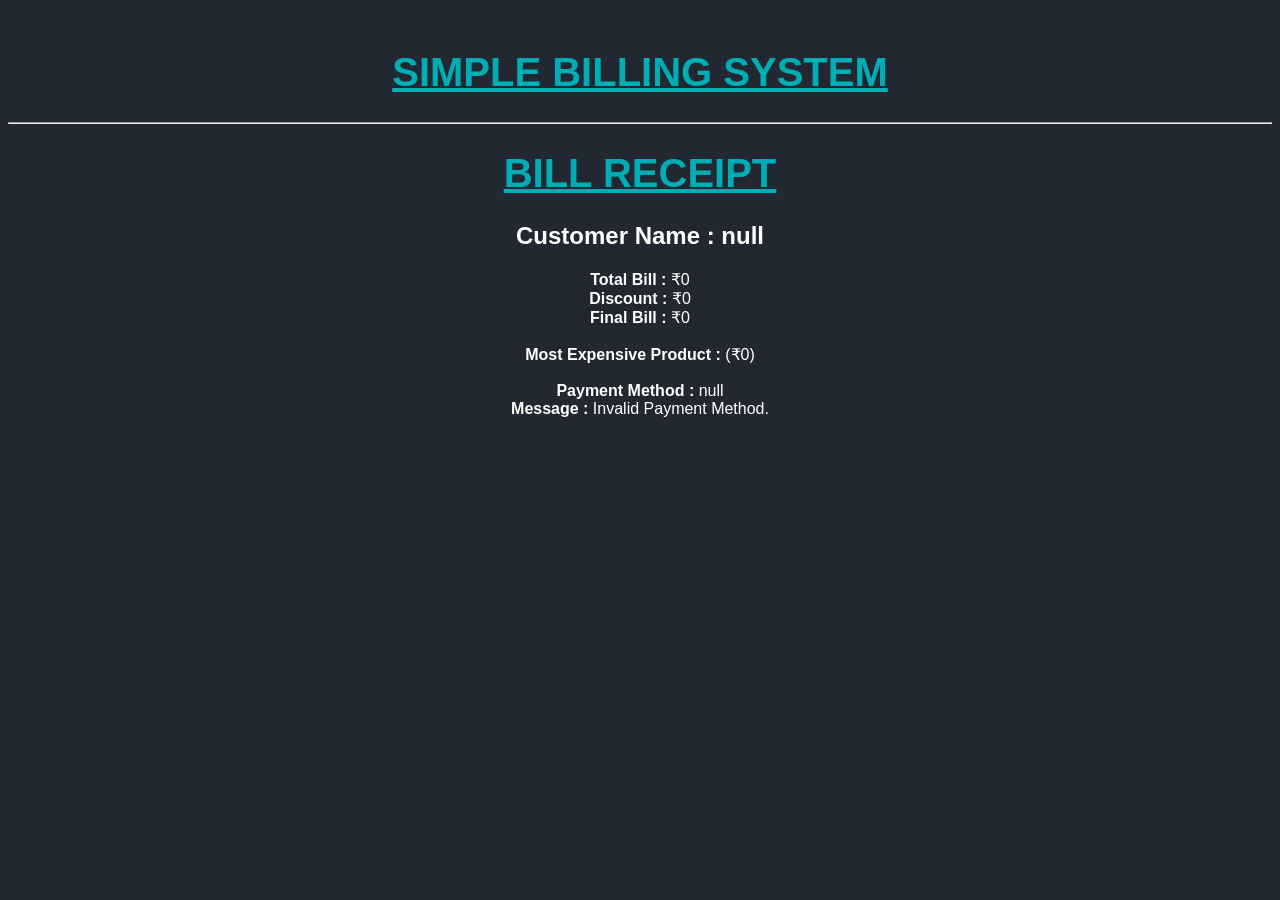
<file: SSSC'26/simple billing system/index.html>
<!DOCTYPE html>
<html lang="en">
<head>
    <meta charset="UTF-8">
    <meta name="viewport" content="width=device-width, initial-scale=1.0">
    <title>Simple Billing System</title>
    <link rel="stylesheet" href="style.css">
</head>
<body>
    <h1>SIMPLE BILLING SYSTEM</h1>
    <script src="script.js"></script>
</body>
</html>
</file>
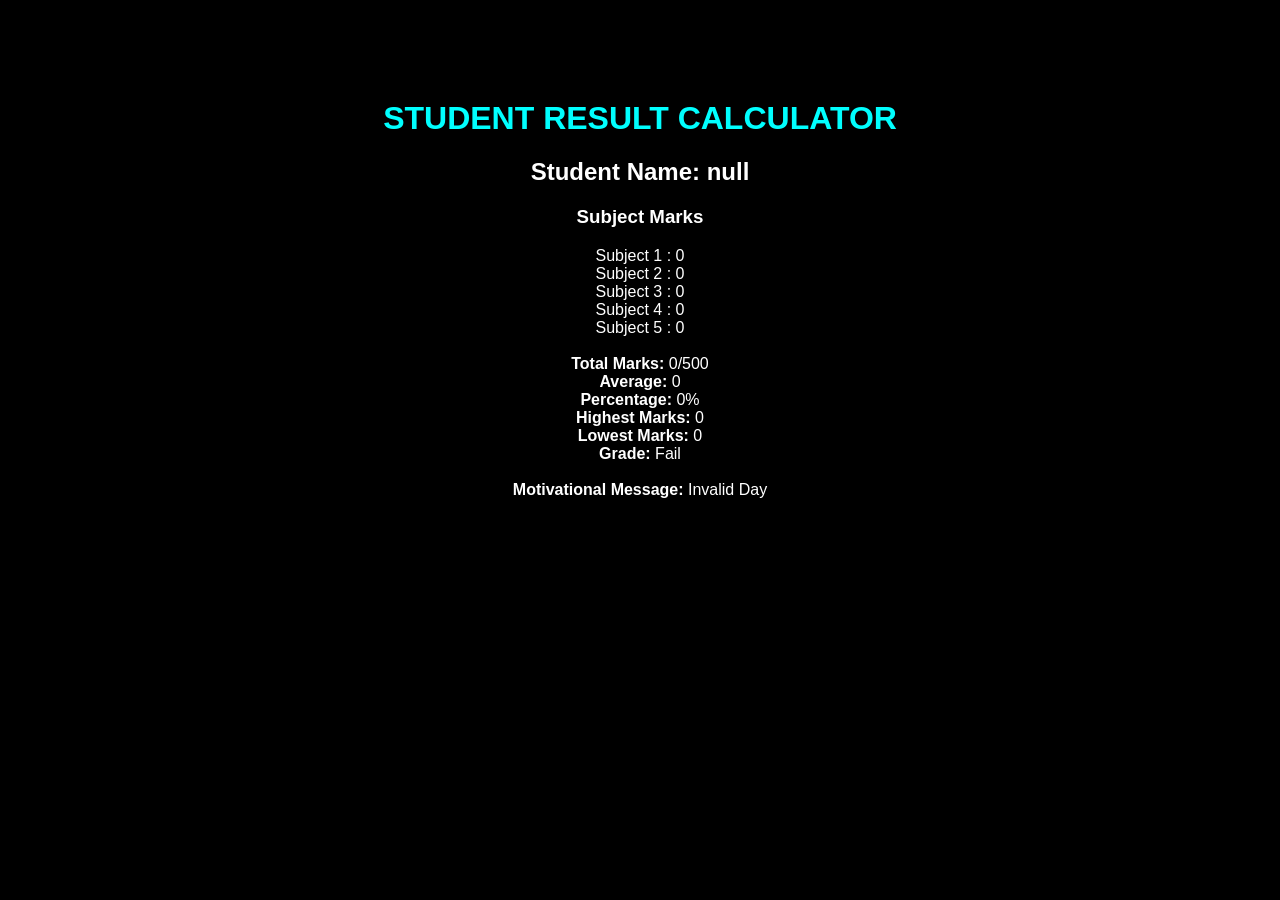
<file: SSSC'26/Student Result calculator/index.html>
<!DOCTYPE html>
<html lang="en">
<head>
    <meta charset="UTF-8">
    <meta name="viewport" content="width=device-width, initial-scale=1.0">
    <title>Student Result Calculator</title>
    <link rel="stylesheet" href="style.css">
</head>
<body>
    <script src="script.js"></script>
</body>
</html>
</file>
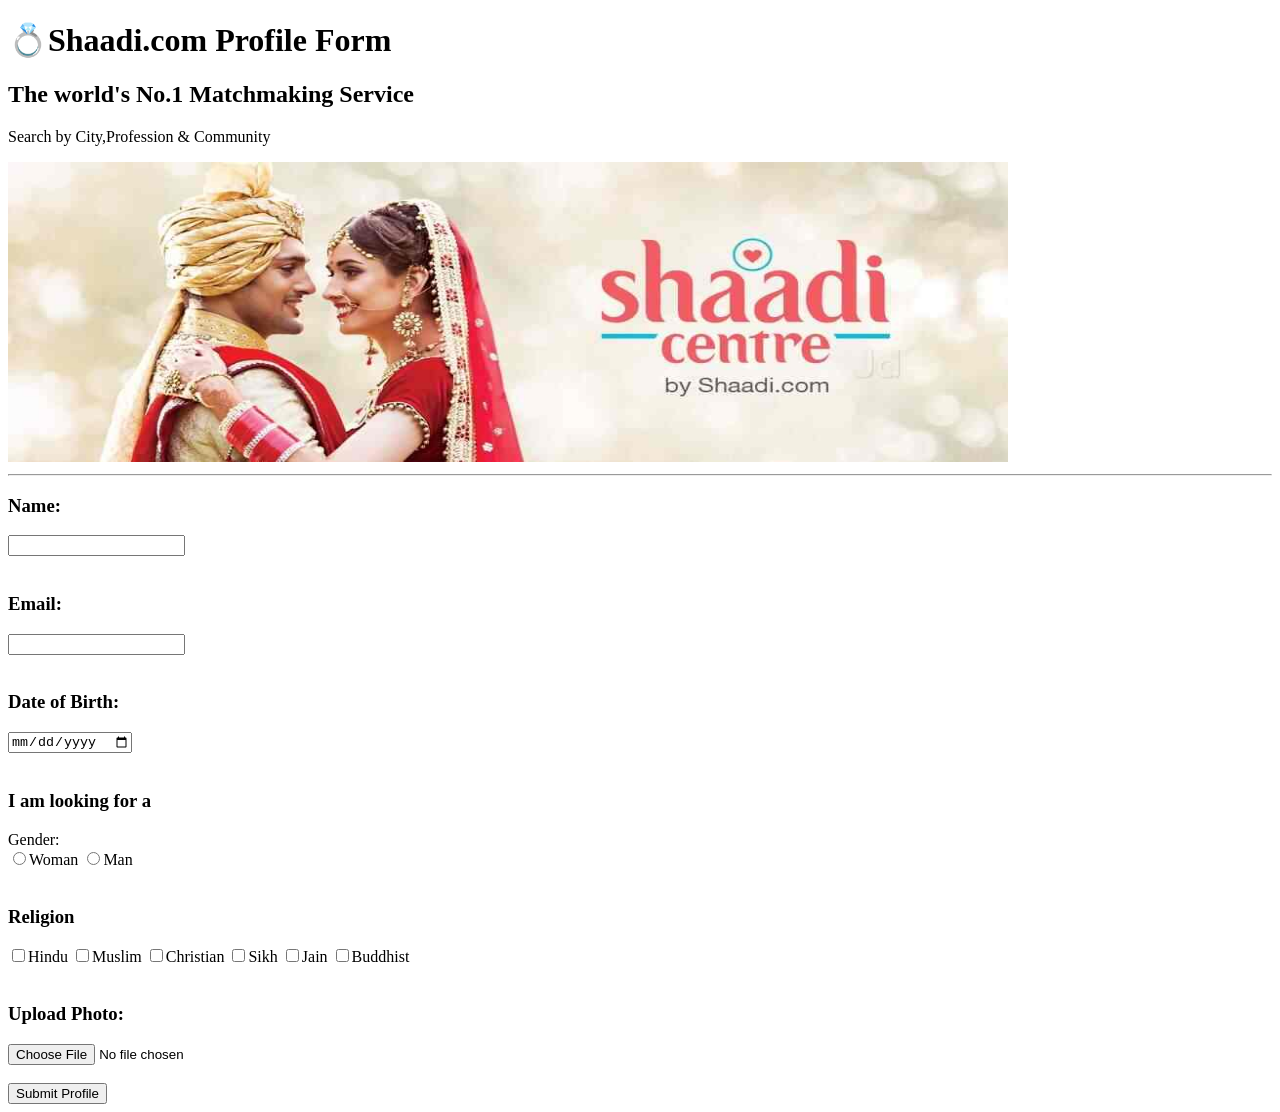
<file: SSSC'26/Fake Shaadi.com/Shaadi.html>
<!DOCTYPE html>
<html lang="en">
<head>
    <meta charset="UTF-8">
    <meta name="viewport" content="width=device-width, initial-scale=1.0">
    <title>Shaadi.com Profile Form</title>
</head>
<body>
    <h1>💍Shaadi.com Profile Form</h1>
    <h2>The world's No.1 Matchmaking Service</h2>
    <p>Search by City,Profession & Community</p>
    <img src="Shaaadi.jpg" alt="Shaadi cover page"  Width ="1000" height="300"/>
    <hr>
    <form>
        <h3>Name:</h3>
        <input type="text"><br><br>
        <h3>Email:</h3>
        <input type="email"><br><br>
        <h3>Date of Birth:</h3>
        <input type="date"><br><br>
        <h3>I am looking for a</h3>
        Gender:<br>
        <input type="radio" name="gender">Woman
        <input type="radio" name="gender">Man
        <br><br>
        <h3>Religion</h3>
        <input type="checkbox">Hindu
        <input type="checkbox">Muslim
        <input type="checkbox">Christian
        <input type="checkbox">Sikh
        <input type="checkbox">Jain
        <input type="checkbox">Buddhist
        <br><br>
        <h3>Upload Photo:</h3>
        <input type="file"><br><br>
        <button>Submit Profile</button>
    </form>
</body>
</html>
</file>
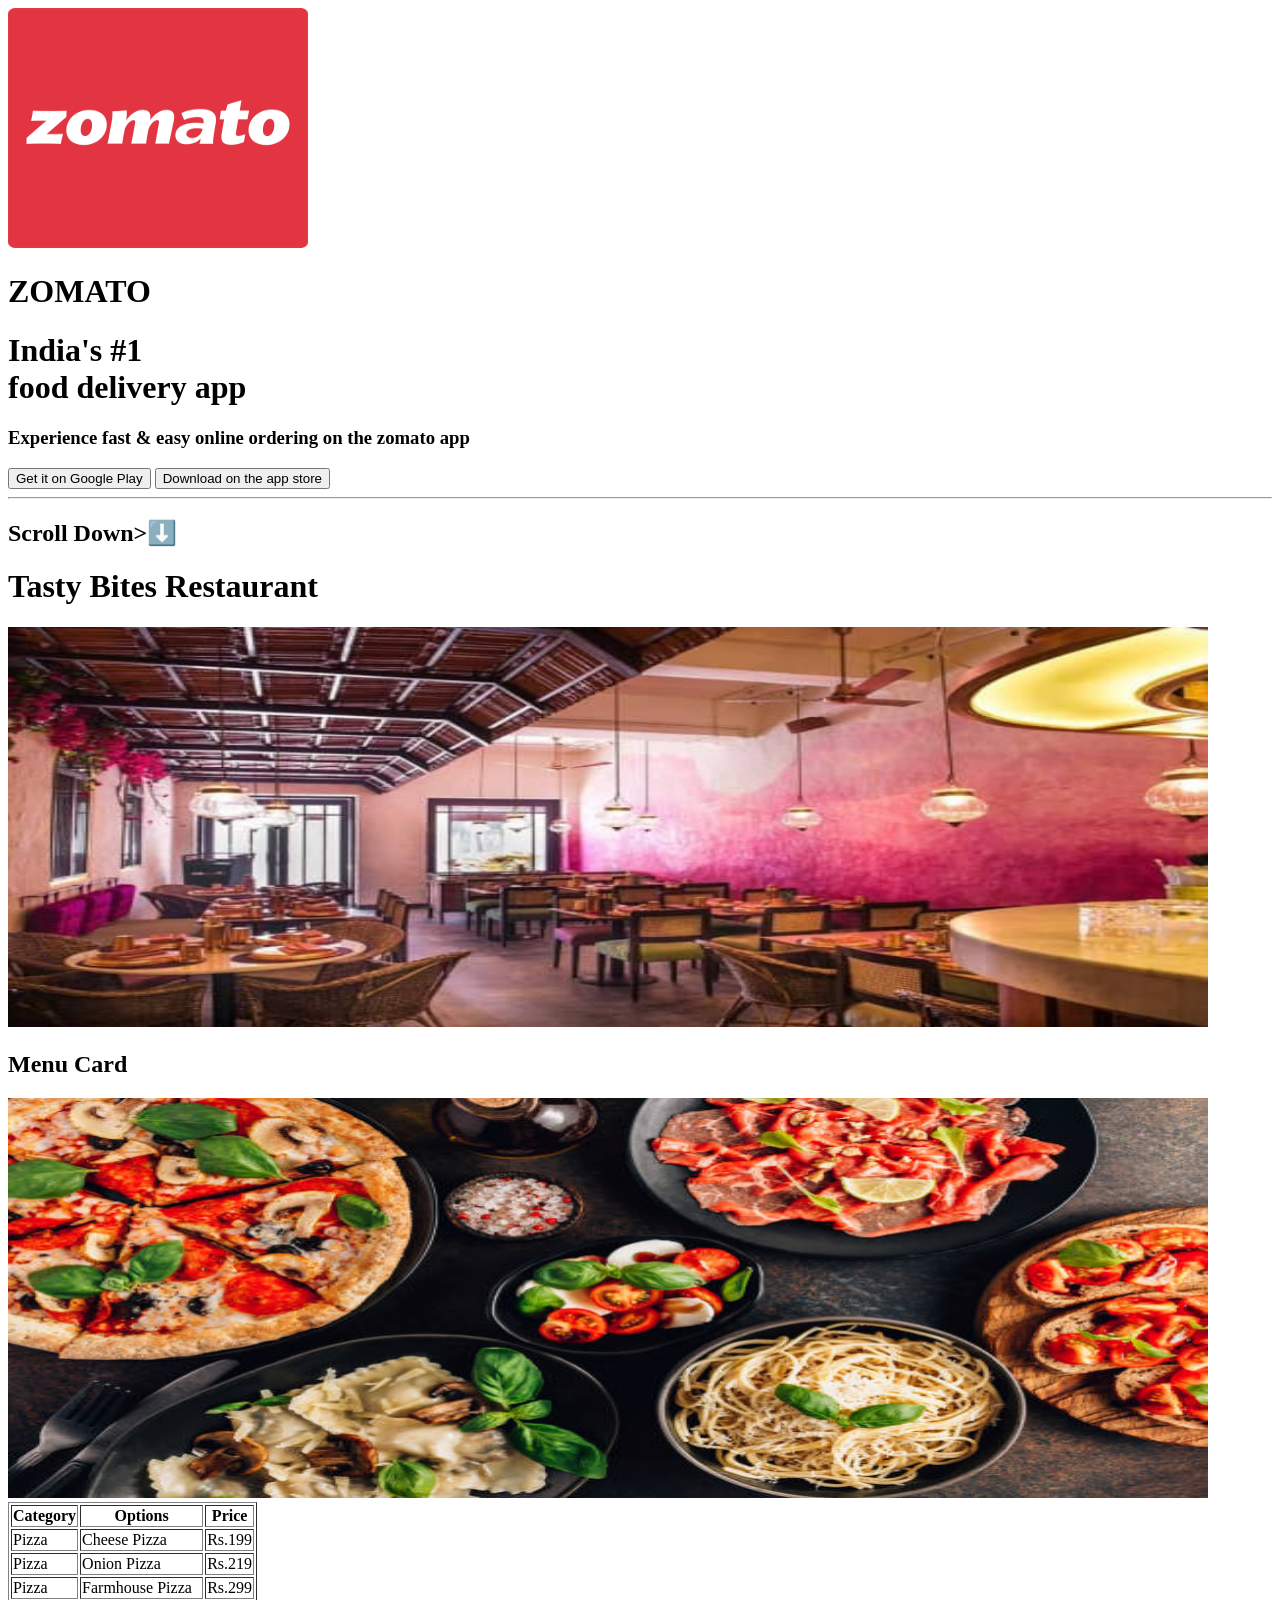
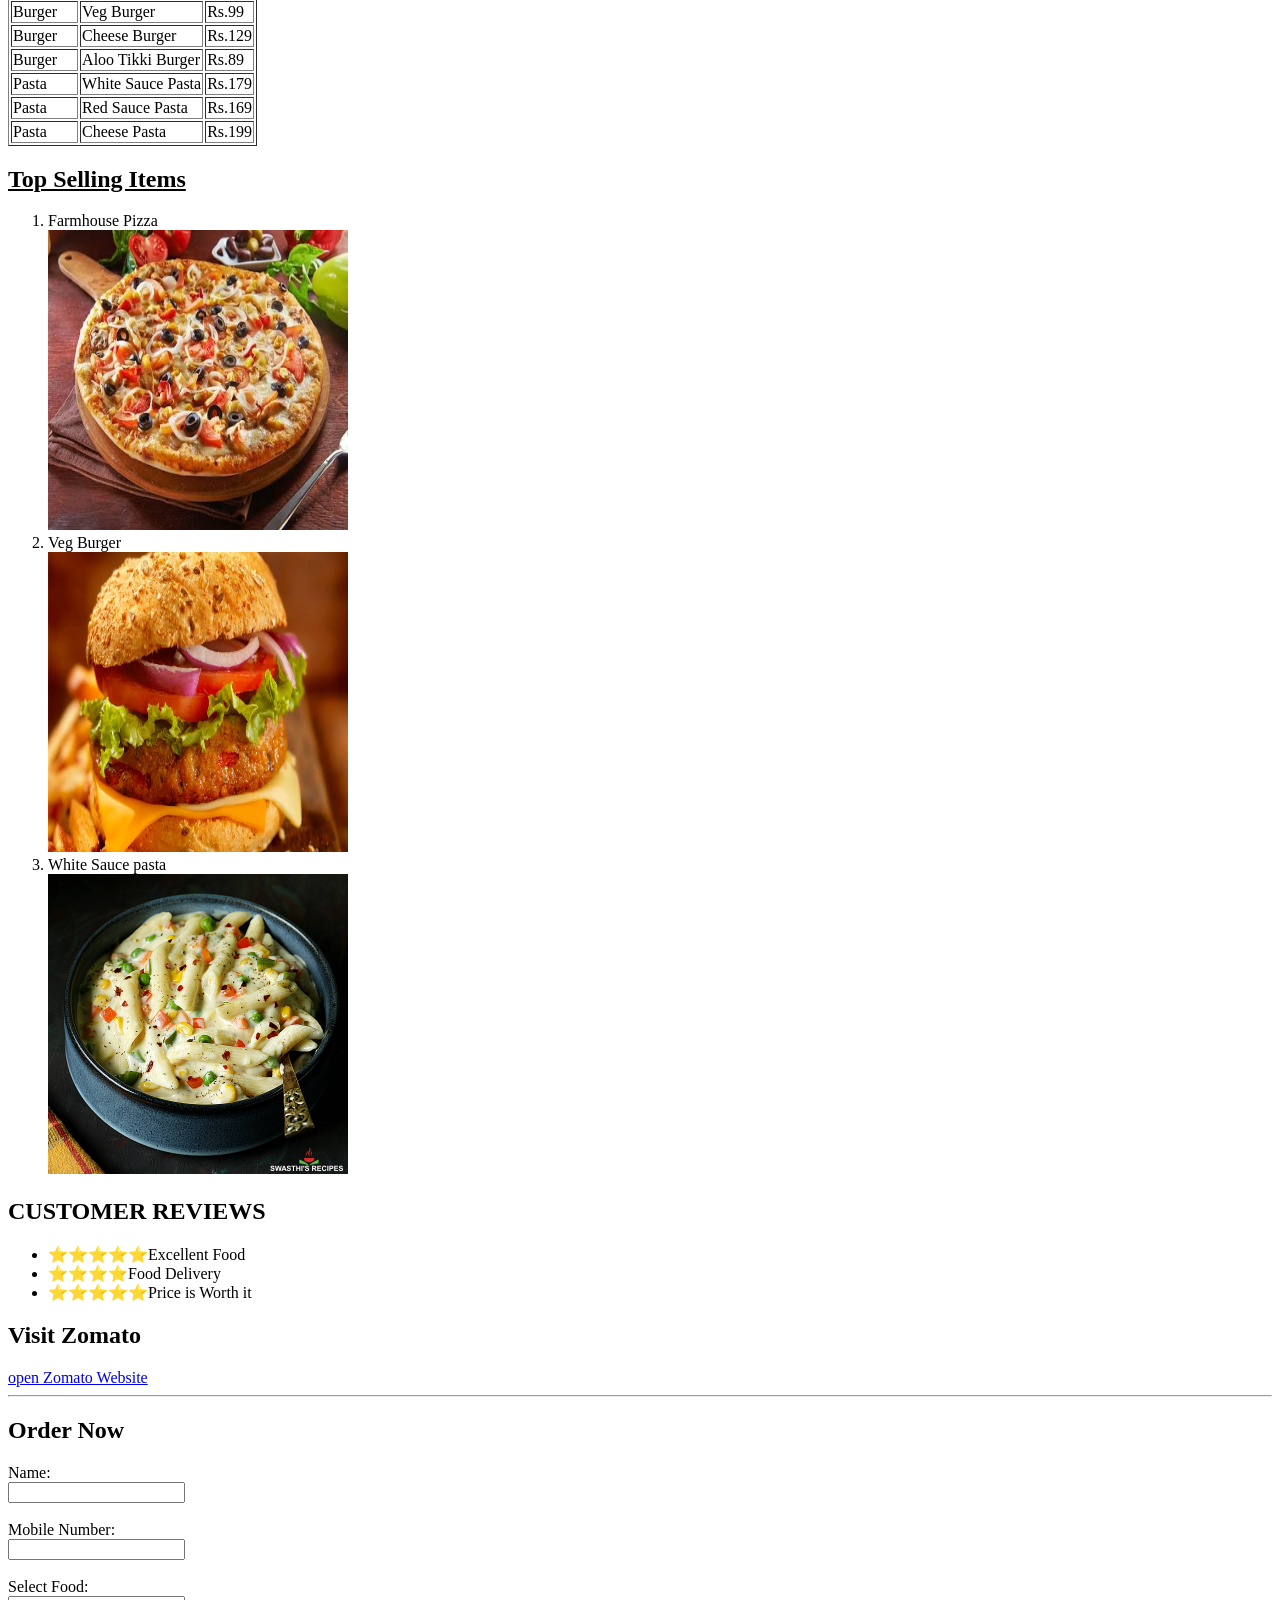
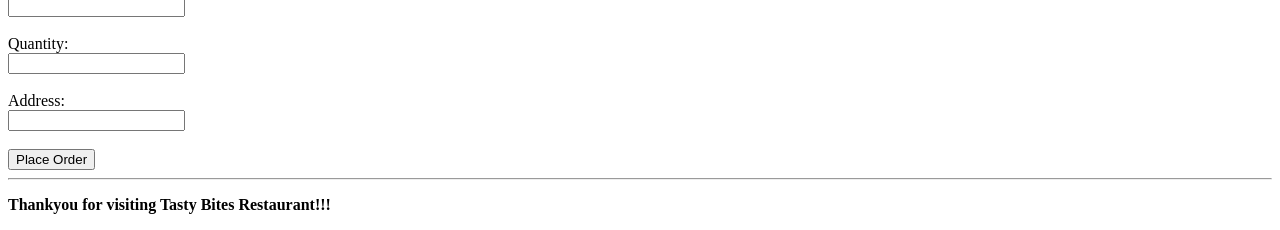
<file: SSSC'26/Fake Zomato/fake zomato restaurant page .html>
<!DOCTYPE html>
<html lang="en">
<head>
    <meta charset="UTF-8">
    <meta name="viewport" content="width=device-width, initial-scale=1.0">
    <title>Zomato</title>
</head>
<body>
        <img src="Zomato logo.png" alt="Zomato logo"  Width ="300" height="240"/>
   <h1><B>ZOMATO</B></h1>
   <h1>India's #1<br>food delivery app</h1>
   <h3>Experience fast & easy online ordering on the zomato app</h3>
   <button>Get it on Google Play</button>
   <button>Download on the app store</button>
   <hr>
   <h2>Scroll Down>⬇️</h2>
    <h1><b>Tasty Bites Restaurant</b></h2>
    <img src=" Tasty Bites restaurant.jpg" alt="Restaurant"  Width ="1200" height="400"/>
<h2>Menu Card</h2>
<img src="menu.jpg" alt="menu"  Width ="1200" height="400"/>
<table border="1">
<tr>
    <th>Category</th>
    <th>Options</th>
    <th>Price</th>
</tr>
<tr>
    <td>Pizza</td>
    <td>Cheese Pizza</td>
    <td>Rs.199</td>
</tr>
<tr>
    <td>Pizza</td>
    <td>Onion Pizza</td>
    <td>Rs.219</td>
</tr>
<tr>
    <td>Pizza</td>
    <td>Farmhouse Pizza</td>
    <td>Rs.299</td>
</tr>
<tr>
    <td>Burger</td>
    <td>Veg Burger</td>
    <td>Rs.99</td>
</tr>
<tr>
    <td>Burger</td>
    <td>Cheese Burger</td>
    <td>Rs.129</td>
</tr>
<tr>
    <td>Burger</td>
    <td>Aloo Tikki Burger</td>
    <td>Rs.89</td>
</tr>
<tr>
    <td>Pasta</td>
    <td>White Sauce Pasta</td>
    <td>Rs.179</td>
</tr>
<tr>
    <td>Pasta</td>
    <td>Red Sauce Pasta</td>
    <td>Rs.169</td>
</tr>
<tr>
    <td>Pasta</td>
    <td>Cheese Pasta</td>
    <td>Rs.199</td>
</tr>
</table>
<h2><u>Top Selling Items</u></h2>
<ol>
    <li>Farmhouse Pizza</li>
    <img src="farmhouse pizza.jpg" alt="Farmhouse Pizza"  Width ="300" height="300"/>
    <li>Veg Burger</li>
    <img src="veg burger.jpg" alt="Veg Burger"  Width ="300" height="300"/>
    <li>White Sauce pasta</li>
    <img src="White sauce pasta.jpg" alt="White Sauce pasta"  Width ="300" height="300"/>
</ol>
<h2>CUSTOMER REVIEWS</h2>
<ul>
    <li>⭐⭐⭐⭐⭐Excellent Food</li>
    <li>⭐⭐⭐⭐Food Delivery</li>
    <li>⭐⭐⭐⭐⭐Price is Worth it</li>
</ul>
<h2>Visit Zomato</h2>
<a href="https://www.zomato.com">open Zomato Website</a>
<hr>
<h2>Order Now</h2>
<form>
    Name:<br>
    <input type="text"><br><br>
    Mobile Number:<br>
    <input type="number"><br><br>
    Select Food:<br>
    <input type="text"><br><br>
    Quantity:<br>
    <input type="number"><br><br>
    Address:<br>
    <input type="text"><br><br>
    <button>Place Order</button>
</form>
<hr>
<p><b>Thankyou for visiting Tasty Bites Restaurant!!!</b></p>
</body>
</html>
</file>
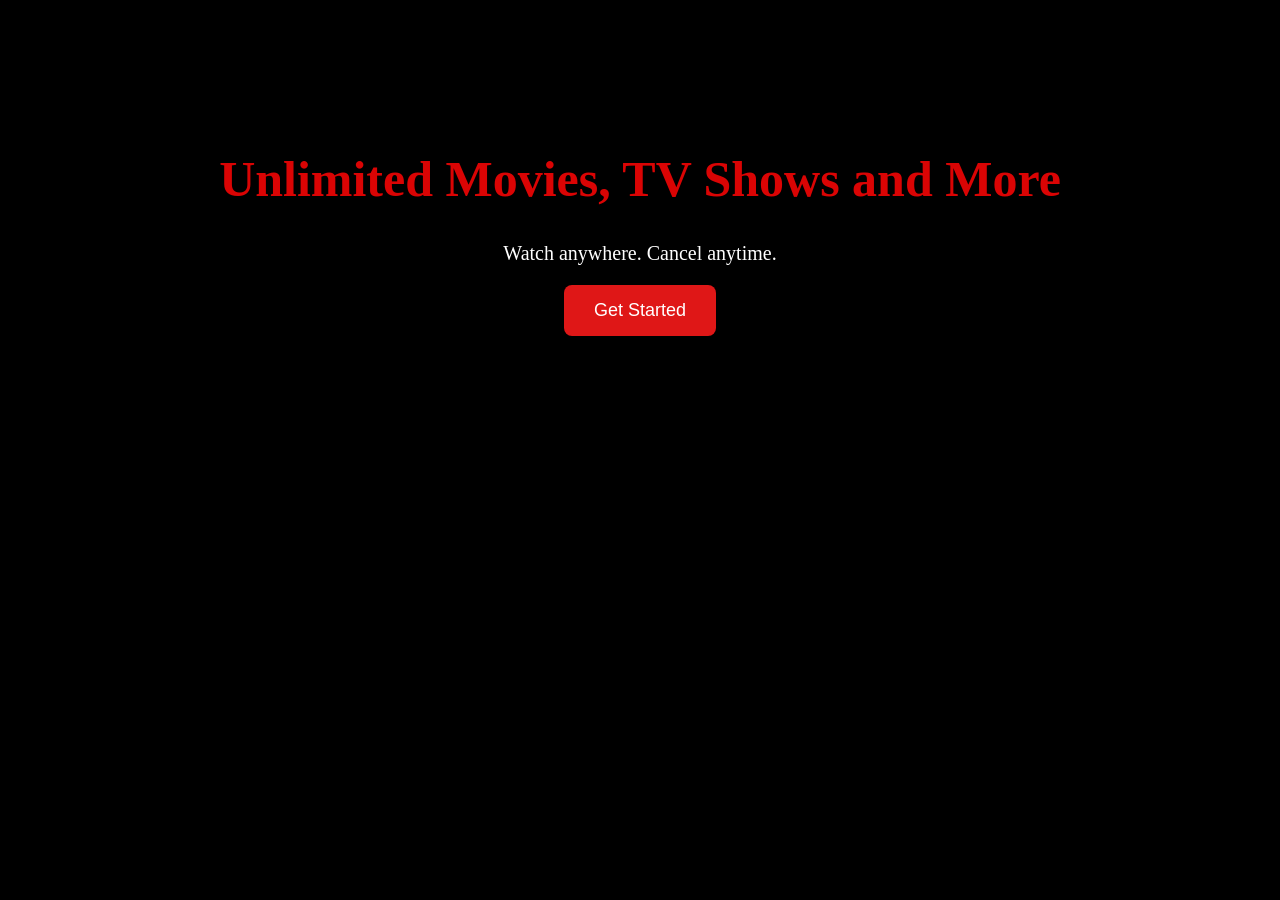
<file: SSSC'26/Netflix button/button.html>
<!DOCTYPE html>
<html lang="en">
<head>
    <meta charset="UTF-8">
    <meta name="viewport" content="width=device-width, initial-scale=1.0">
    <title>Netflix Button Project</title>
    <link rel="stylesheet" href="button.css">
</head>
<body>
    <h1>Unlimited Movies, TV Shows and More</h1>
    <p>Watch anywhere. Cancel anytime.</p>
    <button>Get Started</button> 
</body>
</html>
</file>
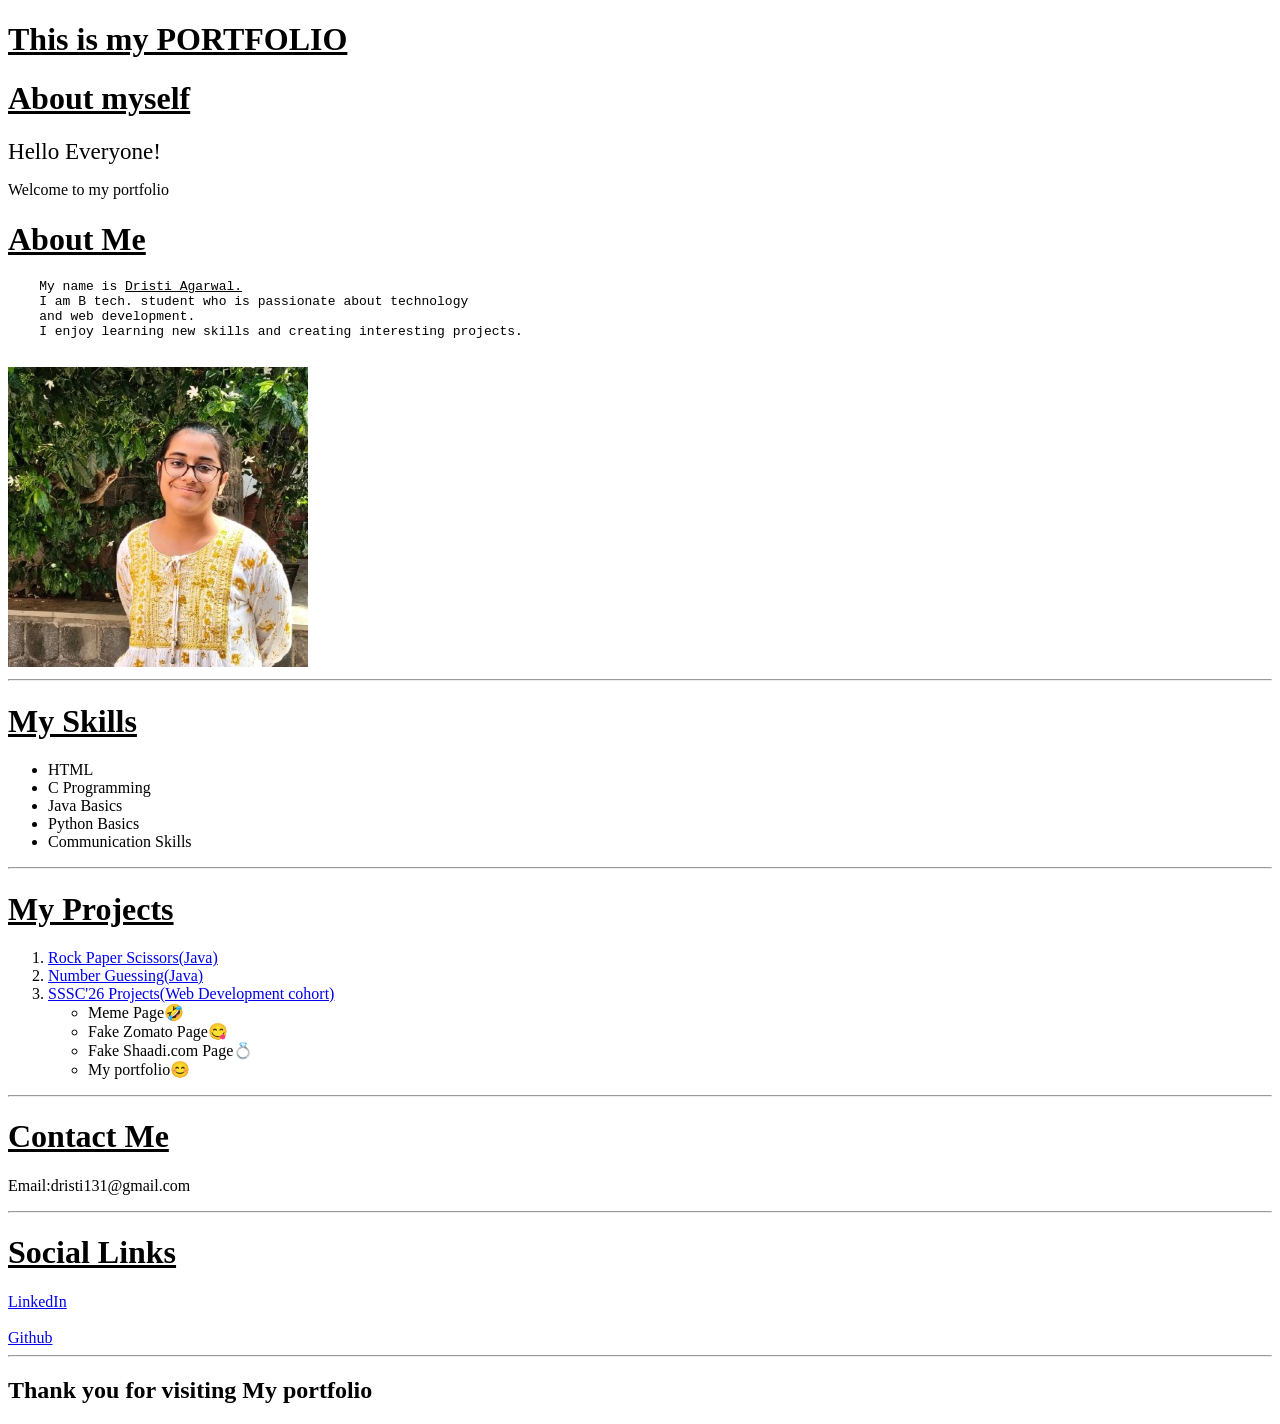
<file: SSSC'26/Personal Portfolio/portfolio.html>
<!DOCTYPE html>
<html lang="en">
<head>
    <meta charset="UTF-8">
    <meta name="viewport" content="width=device-width, initial-scale=1.0">
    <title>MY PORTFOLIO</title>
</head>
<body>
    <h1><b><u>This is my PORTFOLIO</u></b></h1>
    <H1><u>About myself</u></H1>
    <P><big><big>Hello Everyone!</big></big></P>
    <p>Welcome to my portfolio</p>
        <h1><u>About Me</u></h1>
    <pre>
    My name is <u>Dristi Agarwal.</u> 
    I am B tech. student who is passionate about technology
    and web development.
    I enjoy learning new skills and creating interesting projects.
    </pre>
    <img src="My photo.jpg" alt="my photo" height="300" width="300"/>
<hr>
<h1><u>My Skills</u></h1>
<ul>
    <li>HTML</li>
    <li>C Programming</li>
    <li>Java Basics</li>
    <li>Python Basics</li>
    <li>Communication Skills</li>
</ul>
    <hr>
<h1><u>My Projects</u></h1>
<ol>
    <li>
        <a href="https://github.com/dristiagarwal25/Rock_Paper_Scissors_java">
            Rock Paper Scissors(Java)
        </a>
    </li>
    <li>
        <a href="https://github.com/dristiagarwal25/Number_Guessing_java">
            Number Guessing(Java)
        </a>
    </li>
    <li>
        <a href="https://github.com/dristiagarwal25/SSSC-26">
            SSSC'26 Projects(Web Development cohort)
        </a>
        <ul>
            <li>Meme Page🤣</li>
            <li>Fake Zomato Page😋</li>
            <li>Fake Shaadi.com Page💍</li>
            <li>My portfolio😊</li>
        </ul>
    </li>
</ol>
<hr>
<h1><u>Contact Me</u></h1>
<p>Email:dristi131@gmail.com</p>
<hr>
<h1><u>Social Links</u></h1>
<a href="https://www.linkedin.com/in/dristi-a-3216b137a">LinkedIn</a>
<br><br>
<a href ="https://github.com/dristiagarwal25">Github</a>
<hr>
<h2>Thank you for visiting My portfolio</h2>
</body>
</html>
</file>
<file: SSSC'26/simple billing system/style.css>
body{
    background-color:#222831;
    color:white;
    font-family:Arial, Helvetica, sans-serif;
    text-align:center;
    margin-top:50px;
}
h1{
    color:#00ADB5;
    font-size:40px;
    text-decoration:underline;
}
</file>
<file: SSSC'26/Student Result calculator/style.css>
body{
    background-color: black;
    color: white;
    font-family: Arial, sans-serif;
    text-align: center;
}
h1{
    margin-top: 100px;
    color: cyan;
}
</file>
<file: SSSC'26/Netflix button/button.css>
body{
    background-color: rgb(0, 0, 0);
    text-align: center;
    margin-top: 150px;
}

h1{
    color: rgb(218, 4, 4);
    font-size: 50px;
}

p{
    color: white;
    font-size: 20px;
}

button{
    background-color: rgb(223, 23, 23);
    color: white;
    border: none;
    border-radius: 8px;
    padding: 15px 30px;
    font-size: 18px;
    cursor: pointer;
}

button:hover{
    background-color:rgba(240, 0, 0, 0.582);
}
</file>
